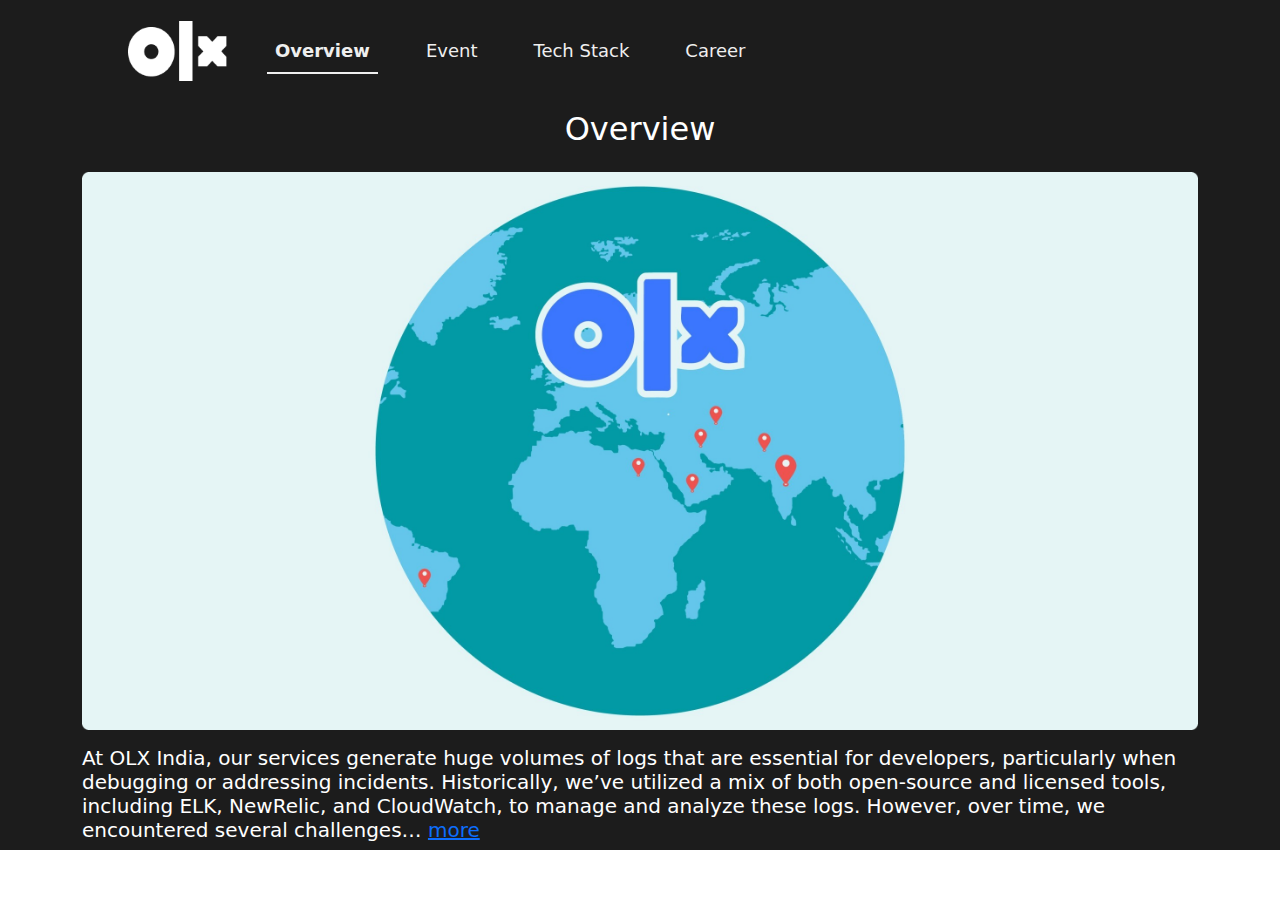
<file: index.html>
<!DOCTYPE html>
<html lang="en">
<head>
    <meta charset="UTF-8">
    <meta name="viewport" content="width=device-width, initial-scale=1.0">
    <title>OLX</title>
    <link rel="stylesheet" href="./css/style.css">
    <link rel="stylesheet" href="./css/bootstrap.min.css">
</head>
<body>

  <!-------------------------------------------------N A V B A R  ---------------------------------------------------->

    <article>
        
    <nav class="navbar navbar-expand-lg p-3">
        <div class="container-fluid ">
          <a class="navbar-brand" href="#">
            <img src="./img/Logo.png" alt="" id="logo">
          </a>
          
          <div class=" navbar-collapse" id="navbarNav">
            <ul class="navbar-nav nav-underline">
              <li class="nav-item">
                <a class="nav-link active  ms-4" aria-current="page" href="#">Overview</a>
              </li>
              <li class="nav-item">
                <a class="nav-link ms-4" href="#">Event</a>
              </li>
              <li class="nav-item">
                <a class="nav-link ms-4" href="#">Tech Stack</a>
              </li>
              <li class="nav-item">
                <a class="nav-link ms-4" aria-disabled="true">Career</a>
              </li>
            </ul>
          </div>
        </div>
      </nav>
    </article>

    <!---------------------------------------O V E R V I E W - S E C T I O N -------------------------------------------->

    <article>
      <section class="overview">
        <div class="container">
          <div class="row">
            <div class="col-12 col-sm-12 col-md-12 col-lg-12 col-xl-12 col-xxl-12 text-center">
              <h2 class="text-white mt-2 overview-heading text-start text-xxl-center text-md-center text-lg-center text-xl-center">Overview</h2>
              <img src="/img/Mask group.png" class="img-fluid mt-3" alt="" width="100%">
              <h4 class="text-start mx-auto mt-3 text-white fs-5">
                At OLX India, our services generate huge volumes of logs that are essential for developers, particularly when debugging or addressing incidents. Historically, we’ve utilized a mix of both open-source and licensed tools, including ELK, NewRelic, and CloudWatch, to manage and analyze these logs. However, over time, we encountered several challenges… <a href="#index.html">more</a></h4>
            </div>
          </div>

        </div>
      </section>
    </article>
    
    <script src="./js/bootstrap.bundle.min.js" type="text/javascript"></script>
    <script src="./js/script.js" type="text/javascript"></script>
</body>
</html>
</file>
<file: css/style.css>
/* navbar */

*{
    margin: 0;
    padding: 0;
    box-sizing: border-box;
}

.navbar{
    background-color: #1c1c1c;
   
}

.nav-link{
    color: #EFEFEF !important;
    font-size: 18px !important;
    
}

.navbar-nav{
/* margin-left: 100px; */
}

.nav-link:hover{
    color: #2AD386 !important;
}

.navbar-brand{
    margin-left: 100px;
}

#logo{
    height: 60px;
}

/* overview section */

.overview{
    background-color:#1c1c1c; 
}

/* our leader */

.leader{
    background-color: #1c1c1c;
}

/* mission */

.mission{
    background-color:#1c1c1c; 
}

.mission-card{
    width: 28rem;
    margin-left: 200px;
}

.mission-img{
    margin-left: 580px;
    margin-top: -150px;
}


/* intro */

.intro{
    background-color: #1c1c1c;
}

.intro-card{
    width: 25rem;
    margin-left: 650px;
}

.intro-img{
    margin-left: 180px;
    margin-top: -150px;
}

/* global-influence */

.global{
    background-color: #1c1c1c;
}

.record-1{
    background-color: #515151;
    border-top-left-radius: 10px;
    border-bottom-left-radius: 10px;
}

.record-2{
    background-color: #515151;
}

.record-3{
    background-color: #515151;
    border-top-right-radius: 10px;
    border-bottom-right-radius: 10px;
}

/* our-achivement */

.achievement{
    background-color: #1c1c1c;
}

.box-1{
    background-color: #515151;
}

.box-2{
    background-color: #515151;
}

/* companies */

.company{
    background-color: #1c1c1c;
}

/* .img-bike{
    w
}
 */



/* Home page css */

#nav-2{
    display: none;
}
/* N A V I G A T I O N */

/* H O M E - A N D - C A R T - S E C T I O N */
#home-page,
#cart-section{
    padding-top: 80px;
}

/* H O M E - A N D - C A R T - S E C T I O N */

/* S E A R C H - B U T T O N */

::placeholder{
   color: gray !important;
}

input:focus{
   outline: none !important;
}
/* S E A R C H - B U T T O N */


.navbar,
.more-less{
     transition: top 0.3s;
}

.search{
    width: 100%;
    padding: 5px;
}

/* S L I D E R */
.slider{
    display: none;
}

.slider .row{
    scrollbar-width: none;
    
}
/* S L I D E R */

/* R E C O M M E N D A T I O N - A N D - S I M I L A R - S E C T I O N */

.recommendation-item .card p, .similar-section-item .card p{
    font-size: small !important;
}

.recommendation-item:hover, .similar-section-item:hover{
    transform: translateY(-10px);
    transition: 0.2s ease-in-out;
}

.similar-section-item img, .recommendation-item img{
    object-fit: cover;
    object-position: top;
    height: 50%;
}

/* R E C O M M E N D A T I O N - A N D - S I M I L A R - S E C T I O N */

.more-less{
    transition: 1s !important;
}

.bi-google{
    background-image: linear-gradient(to right  , #4285F4,#EA4335,#FBBC05,#34A853);
    background-clip: text;
    color: transparent;
}

/* O T P - V E R I F I C A T I O N */

.otp-field input {
    width: 65px;
}

.otp-field input::-webkit-outer-spin-button,
.otp-field input::-webkit-inner-spin-button {
    -webkit-appearance: none;
    margin: 0;
}

/* O T P - V E R I F I C A T I O N */

/* F O O T E R */

.accordion-footer{
    display: none;
}

/* F O O T E R */
</file>
